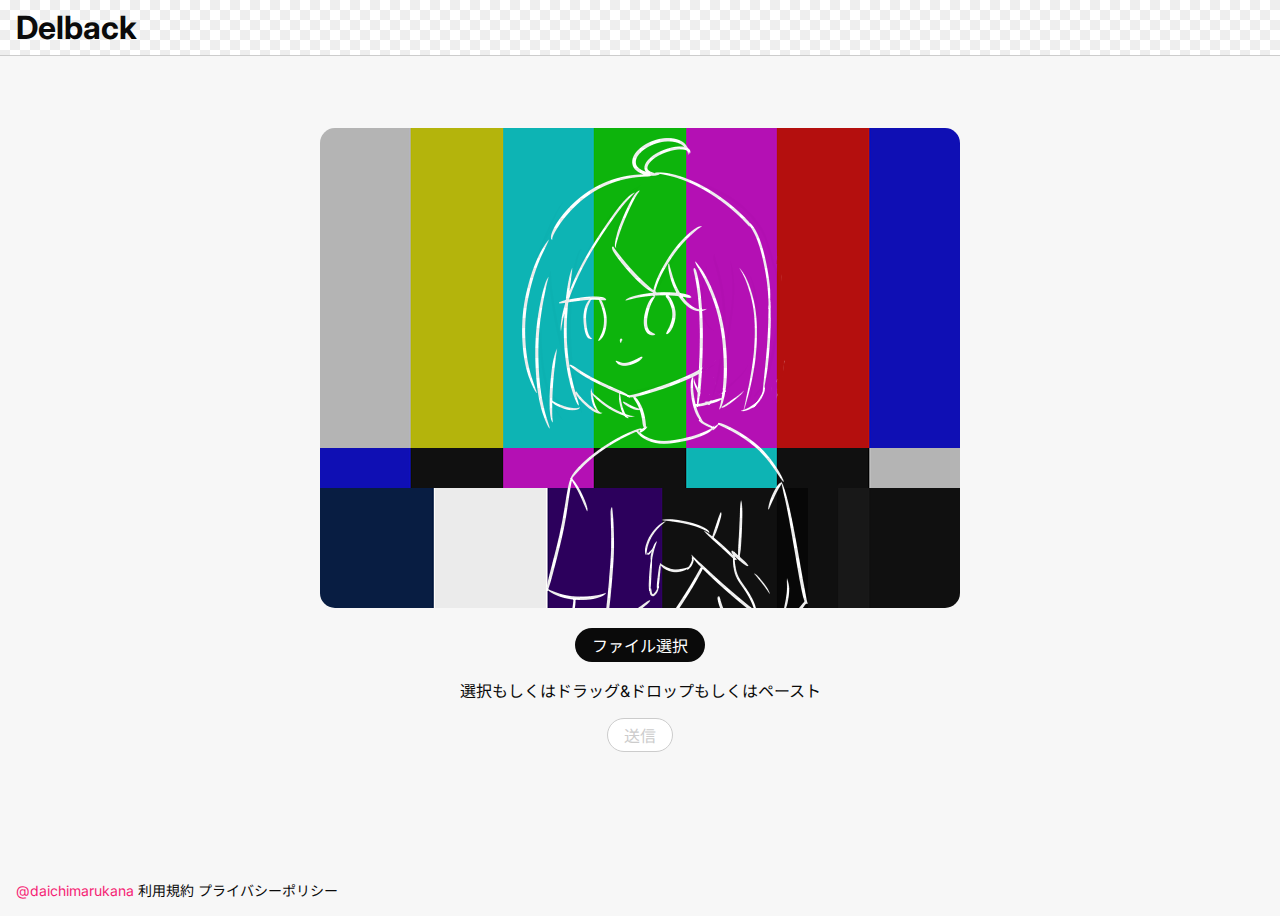
<file: index.html>
<!DOCTYPE html>
<html lang="ja">
<head>
    <meta charset="UTF-8">
    <meta name="viewport" content="width=device-width, initial-scale=1.0">
    <script src="/js/jquery-3.7.1.min.js"></script>
    <script src="https://challenges.cloudflare.com/turnstile/v0/api.js" defer></script>
    <link rel="stylesheet" href="/css/style.css">
    <link rel="icon" href="/img/favicon.ico">
    <title>Delback</title>
</head>
<body>
    <div class="error" id="error" style="display: none;">
        <div class="errormodal">
            <h1>Error</h1>
            <p id="error_message">申し訳ございません！<br>
                エラーが発生しました！<br>
                なお、エラーの詳細はわかりませんでした。</p>
            <button id="error_okay">OK</button>
        </div>
    </div>

    <header>
        <h1>Delback</h1>
    </header>
    <main>
        <div class="Image_zone">
            <img id="previewImage" src="/img/color_bar2.png">
        </div>
        <div class="Upload_zone">
            <label class="imgbtn" for="fileImage">ファイル選択
                <input id="fileImage" type="file" accept="image/*"/>
            </label>
            <p>選択もしくはドラッグ&ドロップもしくはペースト</p>
        </div>
        <div class="Send_zone">
            <div class="cf-turnstile" data-sitekey="0x4AAAAAAA1rGIuf2Q3VOPFw" data-callback="checkCLTurnstile"></div>
            <button id="send" class="imgbtn" disabled>送信</button>
        </div>
        <div class="loading">
            <h1>✂️</h1>
            <p>切り抜き中...</p>
        </div>
        <div class="Download_zone">
            <p>切り抜き終わりました！✌️<br>ダウンロードが可能です！</p>
            <a id="download" href="#" class="imgbtn" download>ダウンロード</a>
            <hr>
            <a onclick="window.location.reload(true);" class="imgbtn">はじめから</a>
        </div>
    </main>
    <footer>
        <a href="https://daichimarukana.com"><span>@daichimarukana</span></a>
        <a href="terms.html">利用規約</a>
        <a href="privacy_policy.html">プライバシーポリシー</a>
    </footer>
</body>
</html>
<script>
    var imagedata;
    var loading = false;
    var cloudflare_turnstile = false;
    function chgImage(file) {
        var file_reader = new FileReader();
        file_reader.addEventListener('load', function() {
            $('#previewImage').attr('src', file_reader.result);
        });
        file_reader.readAsDataURL(file);
    }

    function downloadImage(result){
        $("#download").attr("href", result);
    }

    function checkCLTurnstile(){
        cloudflare_turnstile = true;
        inputCheck();
    }

    function inputCheck(){
        var chk1 = $("#fileImage")[0];
        var chk2 = cloudflare_turnstile;
        if (chk1.files.length > 0) {
            if(chk2 === true){
                $("#send").attr('disabled', false);
            }
        }
    }

    function sendImage(file) {
        if(loading == false){
            var cf_response = $('.cf-turnstile input[name="cf-turnstile-response"]').val();
            var file_reader = new FileReader();

            file_reader.addEventListener('load', function() {
                var base64Image = file_reader.result;

                // サーバーへ送信するJSONデータ
                var requestData = {
                    image: base64Image,
                    captcha: cf_response
                };

                // AJAXでサーバーにPOSTリクエストを送信
                loading = true;
                $(".loading").show();
                $(".Upload_zone").hide();
                $(".Send_zone").hide();
                $.ajax({
                    url: 'https://delback-server.emptybox.win/', // 送信先URLに置き換えてください
                    type: 'POST',
                    contentType: 'application/json',
                    data: JSON.stringify(requestData),
                    success: function(response) {
                        $('#previewImage').attr('src', response["result"]);
                        loading = false;
                        $(".loading").hide();
                        $(".Download_zone").show();
                        downloadImage(response["result"]);
                    },
                    error: function(xhr, status, error) {
                        loading = false;
                        $(".loading").hide();
                        view_error(error);
                    }
                });
            });
            file_reader.readAsDataURL(file);
        }
    }

    function view_error(errormsg){
		$("#error_message").html(errormsg.replace(/\n/g, '<br>'));
		$("#error").show();
		console.error(errormsg);
	}

    $(document).ready(function() {
        var $fileArea = $('body');
        var $fileInput = $('#fileImage');

        // ドラッグオーバー時の処理
        $fileArea.on('dragover', function(evt) {
            evt.preventDefault();
            $fileArea.addClass('dragover');
        });

        // ドラッグアウト時の処理
        $fileArea.on('dragleave', function(evt) {
            evt.preventDefault();
            $fileArea.removeClass('dragover');
        });

        // ドロップ時の処理
        $fileArea.on('drop', function(evt) {
            evt.preventDefault();
            $fileArea.removeClass('dragover');

            var files = evt.originalEvent.dataTransfer.files;
            console.log("DRAG & DROP");
            console.table(files);

            if (files.length > 0) {
                // ファイルをinput要素にセット
                $fileInput.prop('files', files);

                // プレビュー更新
                chgImage(files[0]); // 最初のファイルをプレビュー
                imagedata = files[0];
                inputCheck();
            }
        });

        // ファイル選択時の処理
        $fileInput.on('change', function(e) {
            if (e.target.files.length > 0) {
                chgImage(e.target.files[0]); // 最初のファイルをプレビュー
                imagedata = e.target.files[0];
                inputCheck();
            }
        });

        $("#send").on("click", function(){
            sendImage(imagedata);
        });

        $(document).on('paste', function(event) {
            const items = event.originalEvent.clipboardData.items;
            let file = null;

            for (let i = 0; i < items.length; i++) {
                if (items[i].type.indexOf("image") === 0) {
                    file = items[i].getAsFile();
                    break;
                }
            }
            if (file) {
                const dataTransfer = new DataTransfer();
                dataTransfer.items.add(file);
                $fileInput[0].files = dataTransfer.files;

                chgImage(dataTransfer.files[0]); // 最初のファイルをプレビュー
                imagedata = dataTransfer.files[0]; // プレビュー用の画像データ
                inputCheck();
            } else {
                console.log("画像がペーストされていません");
            }
        });

        $("#error_okay").on('click', function() {
            $("#error").hide();
            window.location.reload(true);
        });
    });
</script>
</file>
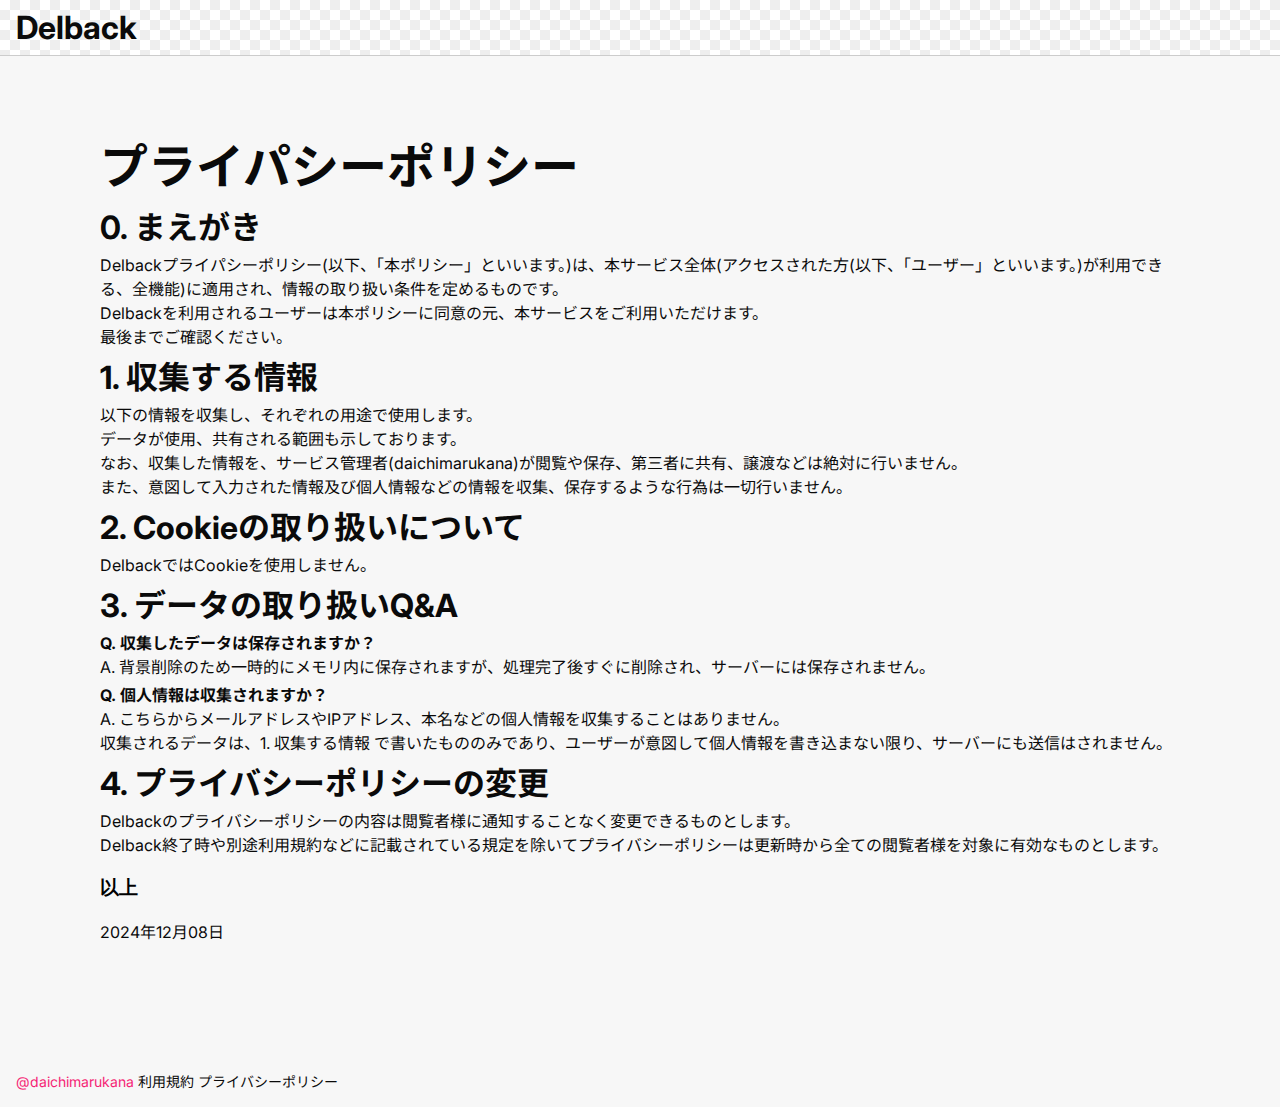
<file: privacy_policy.html>
<!DOCTYPE html>
<html lang="ja">
<head>
    <meta charset="UTF-8">
    <meta name="viewport" content="width=device-width, initial-scale=1.0">
    <link rel="stylesheet" href="/css/style.css">
    <link rel="icon" href="/img/favicon.ico">
    <title>プライバシーポリシー | Delback</title>
</head>
<body>
    <header>
        <h1>Delback</h1>
    </header>

    <main>
        <h1>プライパシーポリシー</h1>
        <h2>0. まえがき</h2>
        <p>Delbackプライパシーポリシー(以下、「本ポリシー」といいます。)は、本サービス全体(アクセスされた方(以下、「ユーザー」といいます。)が利用できる、全機能)に適用され、情報の取り扱い条件を定めるものです。<br>
            Delbackを利用されるユーザーは本ポリシーに同意の元、本サービスをご利用いただけます。<br>
            最後までご確認ください。</p>
        <h2>1. 収集する情報</h2>
        <p>以下の情報を収集し、それぞれの用途で使用します。<br>
            データが使用、共有される範囲も示しております。<br>
            なお、収集した情報を、サービス管理者(daichimarukana)が閲覧や保存、第三者に共有、譲渡などは絶対に行いません。<br>
            また、意図して入力された情報及び個人情報などの情報を収集、保存するような行為は一切行いません。</p>
        <h2>2. Cookieの取り扱いについて</h2>
        <p>DelbackではCookieを使用しません。</p>
        <h2>3. データの取り扱いQ&A</h2>
        <p><b>Q. 収集したデータは保存されますか？</b><br>
            A. 背景削除のため一時的にメモリ内に保存されますが、処理完了後すぐに削除され、サーバーには保存されません。</p>
        <p><b>Q. 個人情報は収集されますか？</b><br>
            A. こちらからメールアドレスやIPアドレス、本名などの個人情報を収集することはありません。<br>
            収集されるデータは、1. 収集する情報 で書いたもののみであり、ユーザーが意図して個人情報を書き込まない限り、サーバーにも送信はされません。</p>
        <h2>4. プライバシーポリシーの変更</h2>
        <p>Delbackのプライバシーポリシーの内容は閲覧者様に通知することなく変更できるものとします。<br>
            Delback終了時や別途利用規約などに記載されている規定を除いてプライバシーポリシーは更新時から全ての閲覧者様を対象に有効なものとします。</p>
        <h3>以上</h3>
        <p>2024年12月08日</p>
    </main>

    <footer>
        <a href="https://daichimarukana.com"><span>@daichimarukana</span></a>
        <a href="terms.html">利用規約</a>
        <a href="privacy_policy.html">プライバシーポリシー</a>
    </footer>
</body>
</html>
</file>
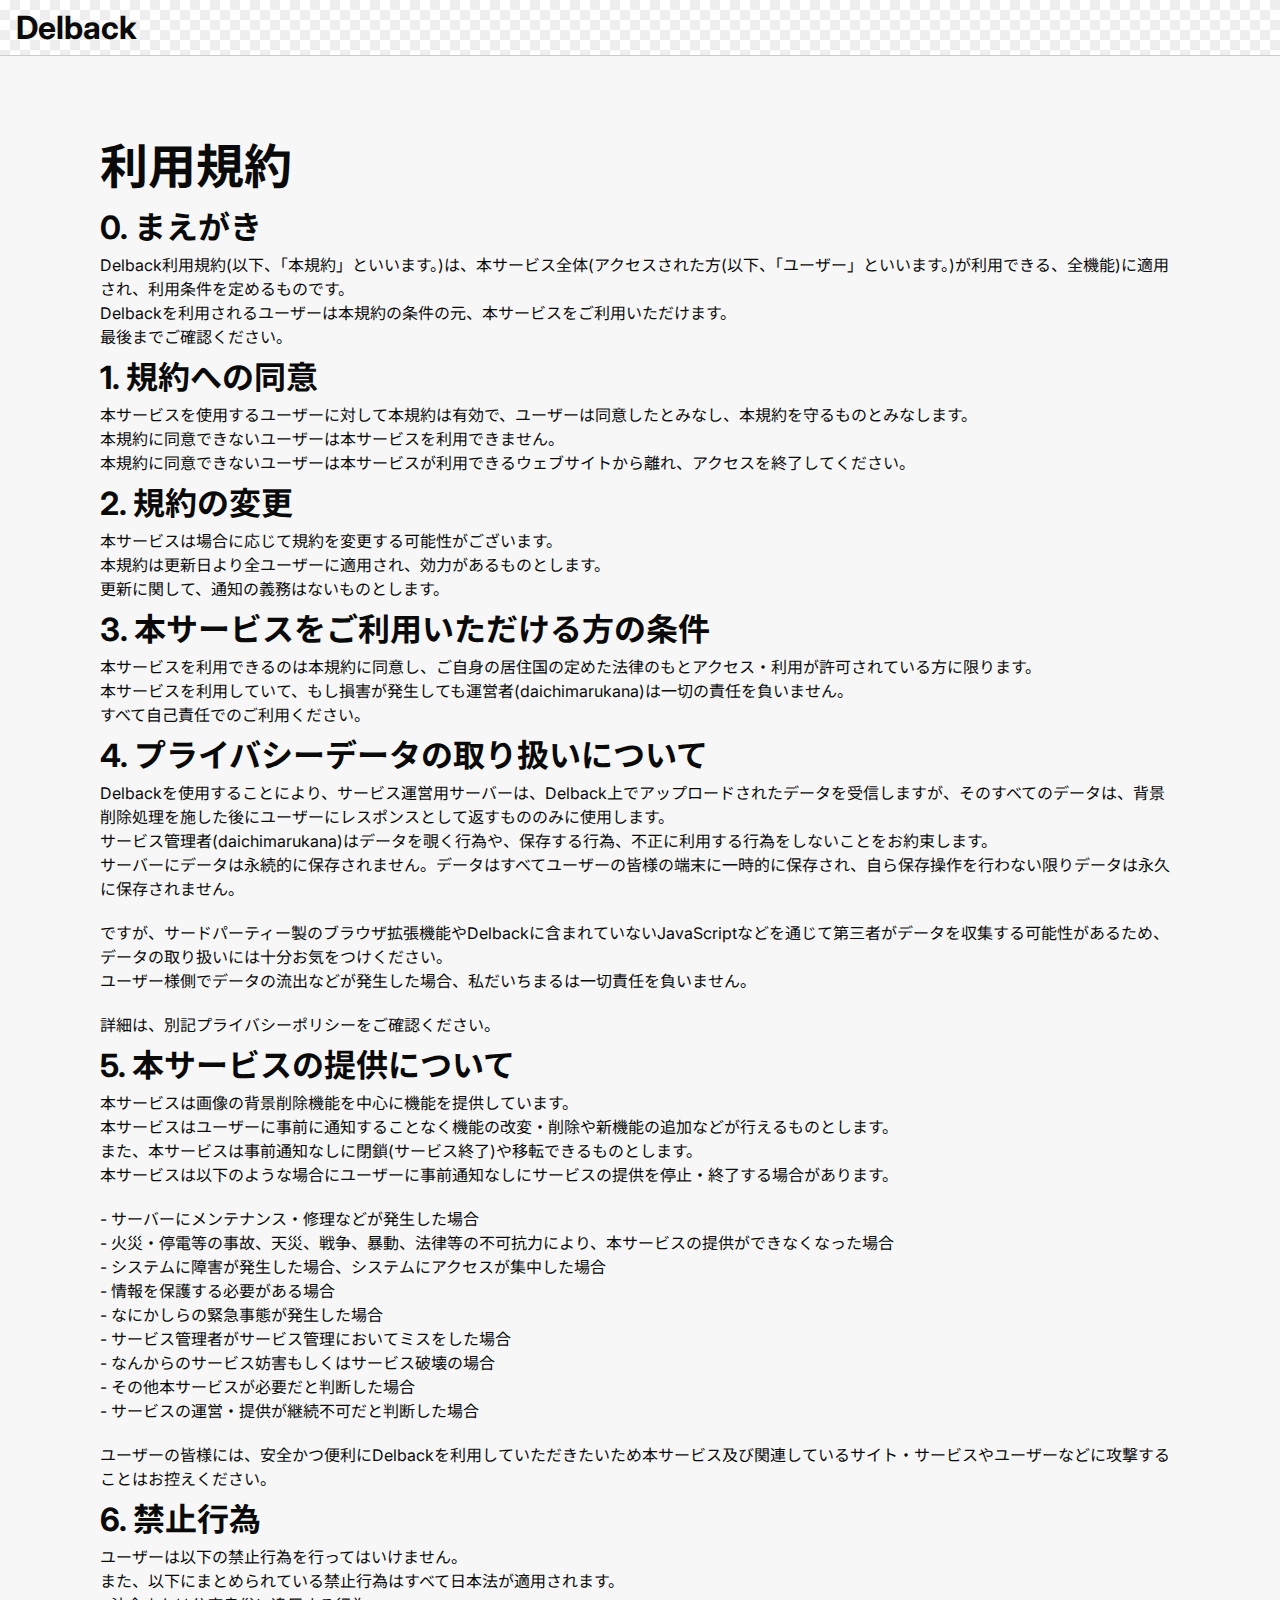
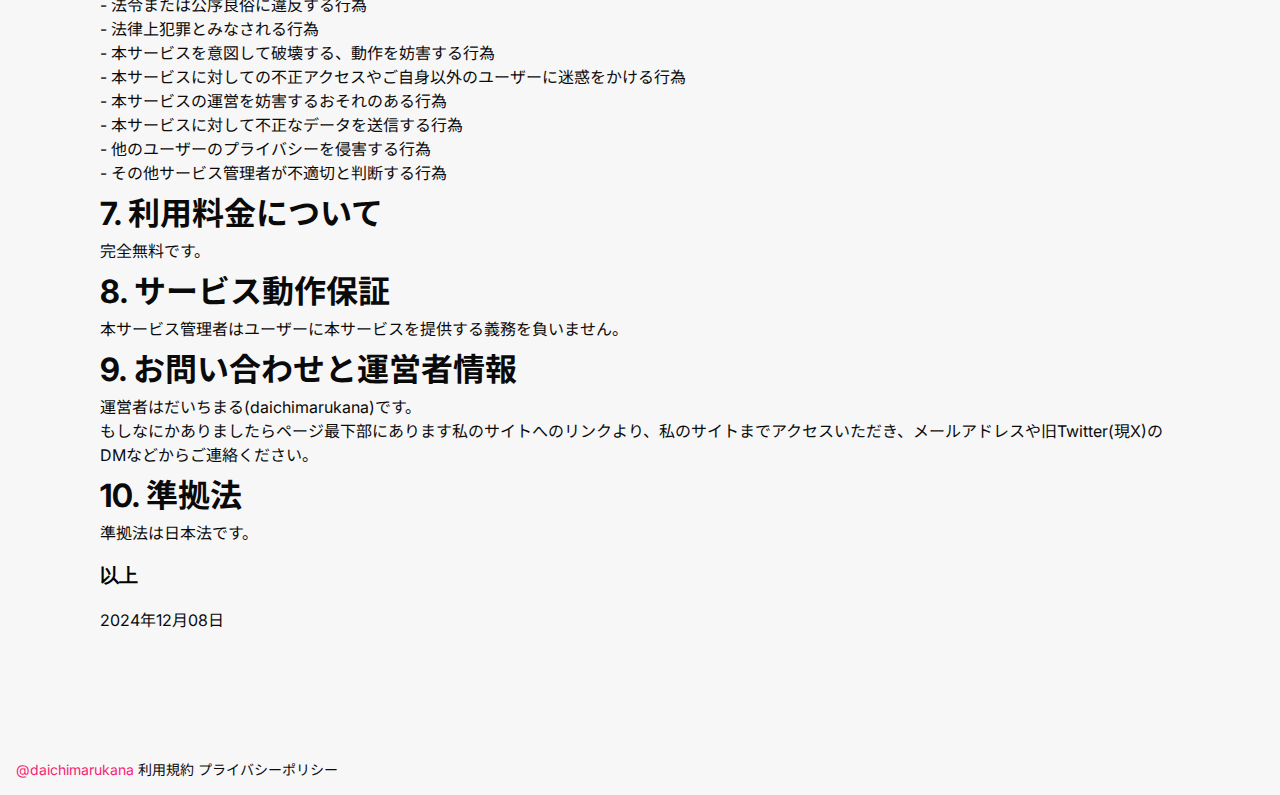
<file: terms.html>
<!DOCTYPE html>
<html lang="ja">
    <head>
        <meta charset="UTF-8">
        <meta name="viewport" content="width=device-width, initial-scale=1.0">
        <link rel="stylesheet" href="/css/style.css">
        <link rel="icon" href="/img/favicon.ico">
        <title>利用規約 | Delback</title>
    </head>
<body>
    <header>
        <h1>Delback</h1>
    </header>

    <main>
        <h1>利用規約</h1>
        <h2>0. まえがき</h2>
        <p>Delback利用規約(以下、「本規約」といいます。)は、本サービス全体(アクセスされた方(以下、「ユーザー」といいます。)が利用できる、全機能)に適用され、利用条件を定めるものです。<br>
            Delbackを利用されるユーザーは本規約の条件の元、本サービスをご利用いただけます。<br>
            最後までご確認ください。</p>
        <h2>1. 規約への同意</h2>
        <p>本サービスを使用するユーザーに対して本規約は有効で、ユーザーは同意したとみなし、本規約を守るものとみなします。<br>
            本規約に同意できないユーザーは本サービスを利用できません。<br>
            本規約に同意できないユーザーは本サービスが利用できるウェブサイトから離れ、アクセスを終了してください。</p>
        <h2>2. 規約の変更</h2>
        <p>本サービスは場合に応じて規約を変更する可能性がございます。<br>
            本規約は更新日より全ユーザーに適用され、効力があるものとします。<br>
            更新に関して、通知の義務はないものとします。</p>
        <h2>3. 本サービスをご利用いただける方の条件</h2>
        <p>本サービスを利用できるのは本規約に同意し、ご自身の居住国の定めた法律のもとアクセス・利用が許可されている方に限ります。<br>
            本サービスを利用していて、もし損害が発生しても運営者(daichimarukana)は一切の責任を負いません。<br>
            すべて自己責任でのご利用ください。</p>
        <h2>4. プライバシーデータの取り扱いについて</h2>
        <p>Delbackを使用することにより、サービス運営用サーバーは、Delback上でアップロードされたデータを受信しますが、そのすべてのデータは、背景削除処理を施した後にユーザーにレスポンスとして返すもののみに使用します。<br>
            サービス管理者(daichimarukana)はデータを覗く行為や、保存する行為、不正に利用する行為をしないことをお約束します。<br>
            サーバーにデータは永続的に保存されません。データはすべてユーザーの皆様の端末に一時的に保存され、自ら保存操作を行わない限りデータは永久に保存されません。<br>
            <br>
            ですが、サードパーティー製のブラウザ拡張機能やDelbackに含まれていないJavaScriptなどを通じて第三者がデータを収集する可能性があるため、データの取り扱いには十分お気をつけください。<br>
            ユーザー様側でデータの流出などが発生した場合、私だいちまるは一切責任を負いません。<br>
            <br>
            詳細は、別記プライバシーポリシーをご確認ください。
        </p>
        <h2>5. 本サービスの提供について</h2>
        <p>本サービスは画像の背景削除機能を中心に機能を提供しています。<br>
            本サービスはユーザーに事前に通知することなく機能の改変・削除や新機能の追加などが行えるものとします。<br>
            また、本サービスは事前通知なしに閉鎖(サービス終了)や移転できるものとします。<br>
            本サービスは以下のような場合にユーザーに事前通知なしにサービスの提供を停止・終了する場合があります。<br>
            <br>
            - サーバーにメンテナンス・修理などが発生した場合<br>
            - 火災・停電等の事故、天災、戦争、暴動、法律等の不可抗力により、本サービスの提供ができなくなった場合<br>
            - システムに障害が発生した場合、システムにアクセスが集中した場合<br>
            - 情報を保護する必要がある場合<br>
            - なにかしらの緊急事態が発生した場合<br>
            - サービス管理者がサービス管理においてミスをした場合<br>
            - なんからのサービス妨害もしくはサービス破壊の場合<br>
            - その他本サービスが必要だと判断した場合<br>
            - サービスの運営・提供が継続不可だと判断した場合<br>
            <br>
            ユーザーの皆様には、安全かつ便利にDelbackを利用していただきたいため本サービス及び関連しているサイト・サービスやユーザーなどに攻撃することはお控えください。
        </p>
        <h2>6. 禁止行為</h2>
        <p>ユーザーは以下の禁止行為を行ってはいけません。<br>
            また、以下にまとめられている禁止行為はすべて日本法が適用されます。<br>
            - 法令または公序良俗に違反する行為<br>
            - 法律上犯罪とみなされる行為<br>
            - 本サービスを意図して破壊する、動作を妨害する行為<br>
            - 本サービスに対しての不正アクセスやご自身以外のユーザーに迷惑をかける行為<br>
            - 本サービスの運営を妨害するおそれのある行為<br>
            - 本サービスに対して不正なデータを送信する行為<br>
            - 他のユーザーのプライバシーを侵害する行為<br>
            - その他サービス管理者が不適切と判断する行為
        </p>
        <h2>7. 利用料金について</h2>
        <p>完全無料です。</p>
        <h2>8. サービス動作保証</h2>
        <p>本サービス管理者はユーザーに本サービスを提供する義務を負いません。</p>
        <h2>9. お問い合わせと運営者情報</h2>
        <p>運営者はだいちまる(daichimarukana)です。<br>
            もしなにかありましたらページ最下部にあります私のサイトへのリンクより、私のサイトまでアクセスいただき、メールアドレスや旧Twitter(現X)のDMなどからご連絡ください。</p>
        <h2>10. 準拠法</h2>
        <p>準拠法は日本法です。</p>
        <h3>以上</h3>
        <p>2024年12月08日</p>
    </main>

    <footer>
        <a href="https://daichimarukana.com"><span>@daichimarukana</span></a>
        <a href="terms.html">利用規約</a>
        <a href="privacy_policy.html">プライバシーポリシー</a>
    </footer>
</body>
</html>
</file>
<file: css/style.css>
@import url('https://fonts.googleapis.com/css2?family=BIZ+UDGothic&family=BIZ+UDPGothic&family=Inter:ital,opsz,wght@0,14..32,100..900;1,14..32,100..900&family=Noto+Sans+JP:wght@100..900&display=swap');
body{
    margin: 0px;
    width: 100%;
    height: fit-content;
    background-color: #F7F7F7;
}
header{
    width: 100%;
    top: 0;
    z-index: 1000;
    position: fixed;
    height: fit-content;
    padding: 0px 8px;

    border-bottom: solid 1px #CCCCCC;

    background: linear-gradient(45deg, #EEE 25%, transparent 25%, transparent 75%, #EEE 75%), linear-gradient(45deg, #EEE 25%, transparent 25%, transparent 75%, #EEE 75%);
    background-color: #FFF;
    background-size: 20px 20px;
    background-position: 0 0, 10px 10px;
}
header h1{
    font-family: "Inter", serif;
    font-size: 32px;
    margin: 8px;
    color: #0a0a0a;
}
footer{
    width: calc(100% - 32px);
    margin: 16px 16px;
}
footer a{
    font-family: "Inter", "Noto Sans JP", sans-serif;
    font-size: 14px;
    margin: 0px;
    text-decoration: none;
    color: #0a0a0a;
}
footer a span{
    color: #F51F75;
}
main{
    width: 1080px;
    margin: 128px auto;
}
main .Image_zone{
    margin: auto;
    width: fit-content;
    height: fit-content;
}
main .Image_zone img{
    background: linear-gradient(45deg, #EEE 25%, transparent 25%, transparent 75%, #EEE 75%), linear-gradient(45deg, #EEE 25%, transparent 25%, transparent 75%, #EEE 75%);
    background-color: #FFF;
    background-size: 20px 20px;
    background-position: 0 0, 10px 10px;

    width: fit-content;
    min-width: 340px;
    max-width: 960px;
    height: fit-content;
    max-height: 640px;
    border-radius: 15px;
}
main .Upload_zone{
    width: fit-content;
    height: fit-content;
    margin: auto;
}

main .Upload_zone label>input {
    display:none;
}

main h1{
    margin: 4px 0px;
    font-size: 48px;
    color: #0a0a0a;
    font-family: "Inter", "Noto Sans JP", sans-serif;
}
main h2{
    margin: 4px 0px;
    font-size: 32px;
    color: #0a0a0a;
    font-family: "Inter", "Noto Sans JP", sans-serif;
}
main p{
    margin: 4px 0px;
    font-size: 16px;
    color: #0a0a0a;
    font-family: "Inter", "Noto Sans JP", sans-serif;
}
.imgbtn{
    cursor: pointer;
    border: solid 1px transparent;
    display: block;
    width: fit-content;
    padding: 4px 16px;
    margin: 16px auto;
    border-radius: 50px;
    background-color: #0a0a0a;
    color: #FFF;
    font-size: 16px;
    font-family: "Inter", "Noto Sans JP", sans-serif;
    font-weight: normal;
    text-decoration:none;
    text-align: center;
    transition: all 250ms ease-out;
}
.imgbtn:hover{
    border: solid 1px #CCCCCC;
    background-color: #FFF;
    color: #0a0a0a;
}
.imgbtn:active{
    background-color: #0a0a0a;
    color: #FFF;
}
.imgbtn:disabled{
    cursor: not-allowed;
    border: solid 1px #CCCCCC;
    background-color: #FFF;
    color: #CCCCCC;
}

main .Send_zone{
    width: fit-content;
    height: fit-content;
    margin: auto;
    text-align: center;
}
main .loading{
    display: none;
    width: fit-content;
    height: fit-content;
    margin: 32px auto;
}
main .loading h1{
    margin: 0px;
    animation: fuwafuwa 1.8s ease-in-out infinite alternate-reverse;
    font-size: 32px;
    font-family: "Inter", "Noto Sans JP", sans-serif;
}
main .loading p{
    margin: 4px auto;
    font-size: 14px;
    color: #0a0a0a;
    font-family: "Inter", "Noto Sans JP", sans-serif;
}
@keyframes fuwafuwa {
    0% {
        transform: translate(-10%, -10%) rotate(90deg);
    }
    33% {
        transform: translate(10%, -10%) rotate(90deg);
    }
    66% {
        transform: translate(-10%, 10%) rotate(135deg);
    }
    100% {
        transform: translate(10%, -10%) rotate(-45deg);
    }
}
main .Download_zone{
    margin: auto;
    width: fit-content;
    display: none;
    text-align: center;
    color: #0a0a0a;
    font-family: "Inter", "Noto Sans JP", sans-serif;
}

.error{
    position: fixed;
    top: 0;
    left: 0;
    width: 100%;
    height: 100%;
    background-color: rgba(0, 0, 0, 0.25);
    backdrop-filter: blur(5px);
    z-index: 2147483647;
    transition: all 250ms ease-out;
}
.error .errormodal {
    position: relative;
    background-color: #fff0f5;
    padding:32px;
    border-radius: 16px;
    width: 30%;
    height: fit-content;
    position: absolute;
    top: 50%;
    left: 50%;
    transform: translate(-50%, -50%);
    box-shadow: 0 0px 48px 0 rgba(0, 0, 0, .15);
    overflow: hidden;
    animation: Up_to_down_slideY 0.5s cubic-bezier(0.25, 1, 0.5, 1) 1 forwards;
}
.error .errormodal h1{
    margin: 0px;
    line-height: 36px;
    font-size: 32px;
    font-family: "Inter", "Noto Sans JP", sans-serif;
    color:#ff80ab;
    text-align: left;
}
.error .errormodal p{
    margin: 16px 0px 48px 0px;
    line-height: 20px;
    font-size: 16px;
    font-family: "Inter", "BIZ UDPGothic", sans-serif;
    color:#361420;
    text-align: left;
}
.error .errormodal button{
    position: absolute;
    width: 64px;
    height: 32px;
    line-height: 32px;
    right: 32px;
    bottom: 32px;
    outline: none;
    border: none;
    background-color: #ff80ab;
    color:#fff0f5;
    border-radius: 8px;
    font-family: "Inter", "BIZ UDPGothic", sans-serif;
    font-size: 16px;
    text-align: center;
    cursor: pointer;
}

hr{
    height: 0;
    margin-top: 12px;
    margin-bottom: 12px;
    padding: 0;
    border: 0;
    border-top: 1px solid #0a0a0a;
}

@media screen and (max-width: 1080px) {
    main{
        width: calc(100% - 32px);
    }

    main .Image_zone img{
        width: fit-content;
        min-width: 50%;
        max-width: 100%;
        height: fit-content;
        max-height: 640px;
        border-radius: 15px;
    }
}
</file>
